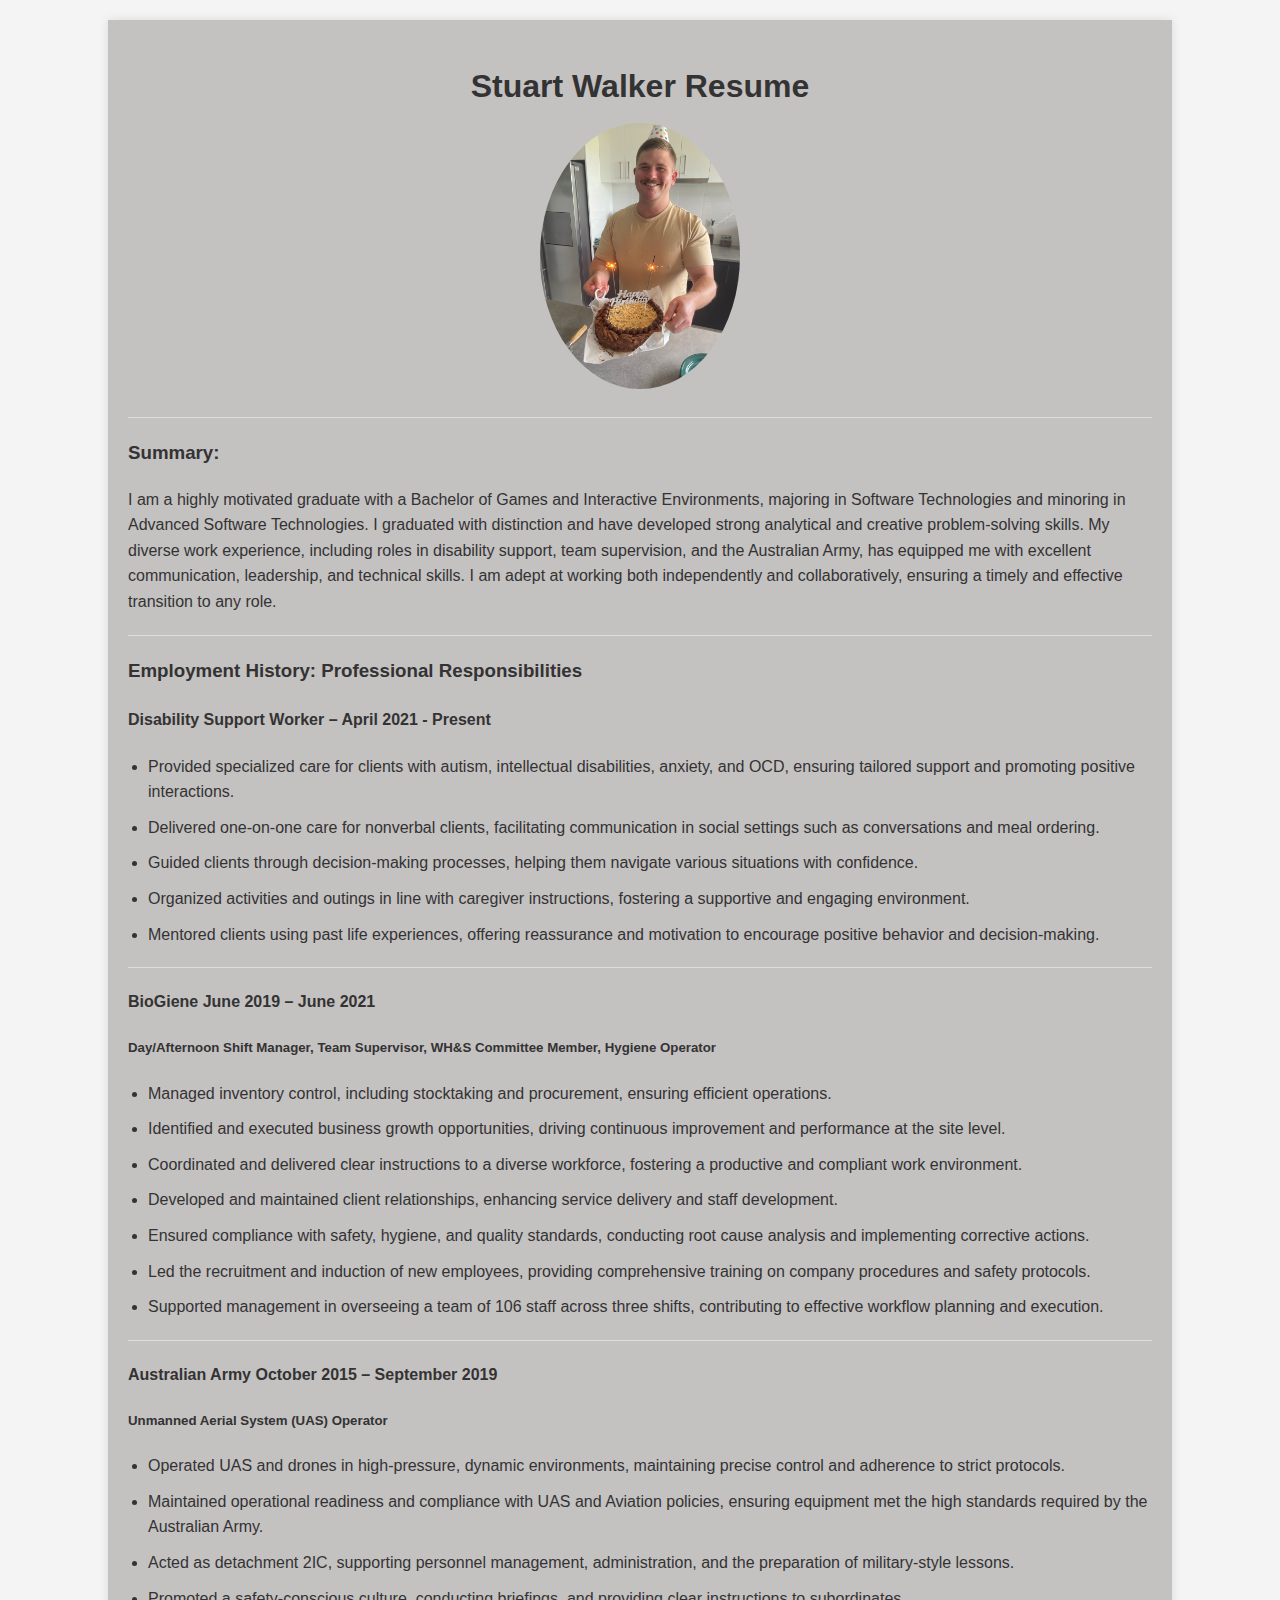
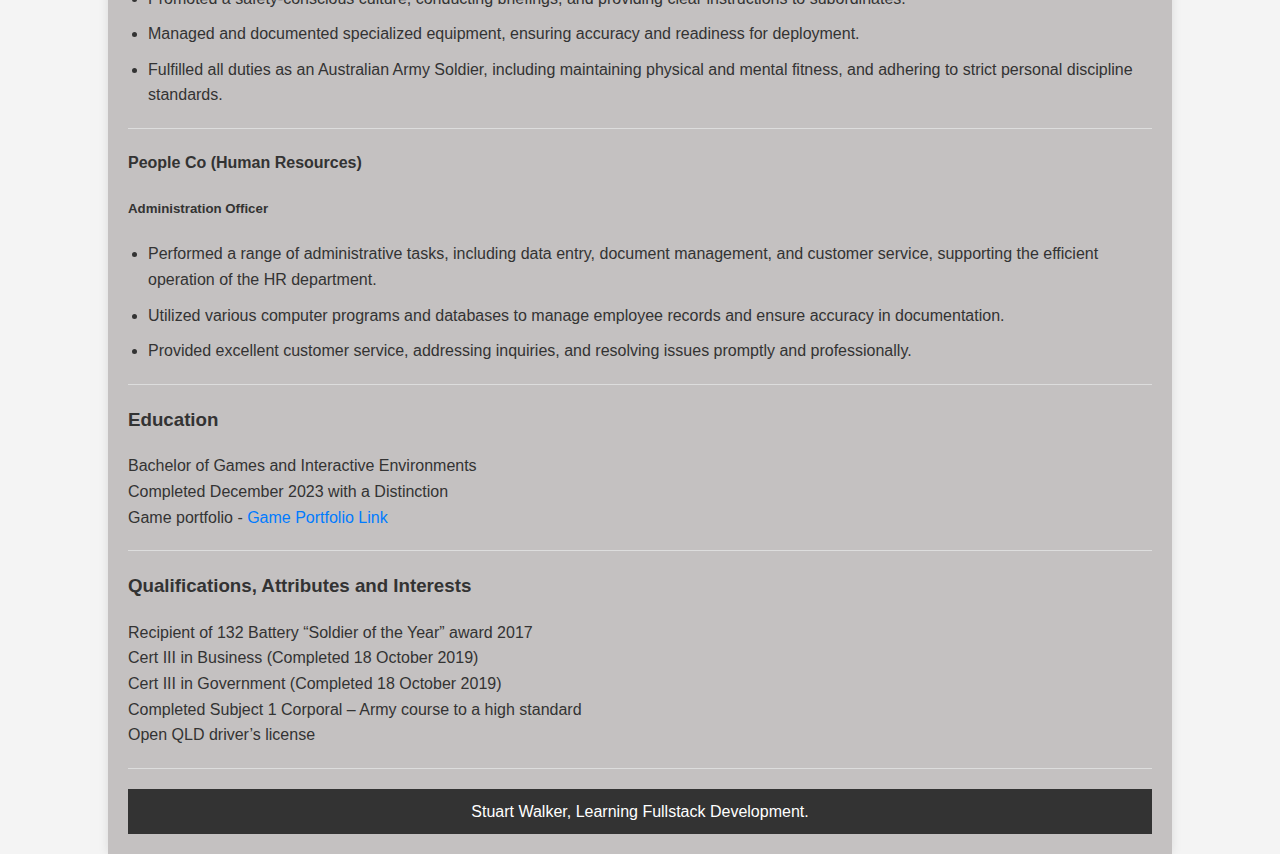
<file: resume/index.html>
<!DOCTYPE html>
<html lang="en">
<head>
    <meta charset="UTF-8">
    <meta name="viewport" content="width=device-width, initial-scale=1.0">
    <title>Stuart Walker Resume</title>
    <link rel="stylesheet" href="styles.css">
</head>
<body>
    <div class="container">
        <header>
            <h1>Stuart Walker Resume</h1>
            <img src="../images/picofme.jpg" width="200" alt="Stuart Walker">
        </header>
        <hr>
        <section>
            <h3>Summary:</h3>
            <p>I am a highly motivated graduate with a Bachelor of Games and Interactive Environments, majoring 
                in Software Technologies and minoring in Advanced Software Technologies. I graduated with 
                distinction and have developed strong analytical and creative problem-solving skills. My diverse 
                work experience, including roles in disability support, team supervision, and the Australian Army, 
                has equipped me with excellent communication, leadership, and technical skills. I am adept at 
                working both independently and collaboratively, ensuring a timely and effective transition to any 
                role.</p>  
        </section>
        <hr>
        <section>
            <h3>Employment History: Professional Responsibilities</h3>
            <h4>Disability Support Worker – April 2021 - Present</h4> 
            <ul>
                <li>Provided specialized care for clients with autism, intellectual disabilities, anxiety, and OCD, ensuring tailored support and promoting positive interactions.</li>
                <li>Delivered one-on-one care for nonverbal clients, facilitating communication in social settings such as conversations and meal ordering.</li>
                <li>Guided clients through decision-making processes, helping them navigate various situations with confidence.</li>
                <li>Organized activities and outings in line with caregiver instructions, fostering a supportive and engaging environment.</li>
                <li>Mentored clients using past life experiences, offering reassurance and motivation to encourage positive behavior and decision-making.</li>
            </ul>
            <hr>
            <h4>BioGiene June 2019 – June 2021</h4>
            <h5>Day/Afternoon Shift Manager, Team Supervisor, WH&S Committee Member, Hygiene Operator</h5>
            <ul>
                <li>Managed inventory control, including stocktaking and procurement, ensuring efficient operations.</li>
                <li>Identified and executed business growth opportunities, driving continuous improvement and performance at the site level.</li>
                <li>Coordinated and delivered clear instructions to a diverse workforce, fostering a productive and compliant work environment.</li>
                <li>Developed and maintained client relationships, enhancing service delivery and staff development.</li>
                <li>Ensured compliance with safety, hygiene, and quality standards, conducting root cause analysis and implementing corrective actions.</li>
                <li>Led the recruitment and induction of new employees, providing comprehensive training on company procedures and safety protocols.</li>
                <li>Supported management in overseeing a team of 106 staff across three shifts, contributing to effective workflow planning and execution.</li>
            </ul>
            <hr>
            <h4>Australian Army October 2015 – September 2019</h4>  
            <h5>Unmanned Aerial System (UAS) Operator</h5>
            <ul>
                <li>Operated UAS and drones in high-pressure, dynamic environments, maintaining precise control and adherence to strict protocols.</li>
                <li>Maintained operational readiness and compliance with UAS and Aviation policies, ensuring equipment met the high standards required by the Australian Army.</li>
                <li>Acted as detachment 2IC, supporting personnel management, administration, and the preparation of military-style lessons.</li>
                <li>Promoted a safety-conscious culture, conducting briefings, and providing clear instructions to subordinates.</li>
                <li>Managed and documented specialized equipment, ensuring accuracy and readiness for deployment.</li>
                <li>Fulfilled all duties as an Australian Army Soldier, including maintaining physical and mental fitness, and adhering to strict personal discipline standards.</li>
            </ul>
            <hr>
            <h4>People Co (Human Resources)</h4>
            <h5>Administration Officer</h5>
            <ul>
                <li>Performed a range of administrative tasks, including data entry, document management, and customer service, supporting the efficient operation of the HR department.</li>
                <li>Utilized various computer programs and databases to manage employee records and ensure accuracy in documentation.</li>
                <li>Provided excellent customer service, addressing inquiries, and resolving issues promptly and professionally.</li>
            </ul>
        </section>
        <hr>
        <section>
            <h3>Education</h3>
            <p>
                Bachelor of Games and Interactive Environments <br>
                Completed December 2023 with a Distinction <br>
                Game portfolio - <a href="https://n10956069.wixsite.com/stuart-walker">Game Portfolio Link</a>
            </p>  
        </section>
        <hr>
        <section>
            <h3>Qualifications, Attributes and Interests</h3>
            <p>
                Recipient of 132 Battery “Soldier of the Year” award 2017 <br>
                Cert III in Business (Completed 18 October 2019)<br>
                Cert III in Government (Completed 18 October 2019)<br>
                Completed Subject 1 Corporal – Army course to a high standard<br>
                Open QLD driver’s license<br>
            </p>
        </section>
        <hr>
        <footer>
            Stuart Walker, Learning Fullstack Development.
        </footer>
    </div>
</body>
</html>
</file>
<file: resume/styles.css>
body {
    font-family: Arial, sans-serif;
    line-height: 1.6;
    margin: 0;
    padding: 0;
    background-color: #f4f4f4;
    color: #333;
}

.container {
    width: 80%;
    margin: auto;
    overflow: hidden;
    background: #c4c1c1;
    padding: 20px;
    box-shadow: 0 0 10px rgba(0, 0, 0, 0.1);
    margin-top: 20px;
}

header {
    text-align: center;
    margin-bottom: 20px;
}

header h1 {
    margin-bottom: 10px;
    color: #333;
}

header img {
    border-radius: 50%;
}

hr {
    border: 0;
    height: 1px;
    background: #ddd;
    margin: 20px 0;
}

h3, h4, h5 {
    color: #333;
}

section {
    margin-bottom: 20px;
}

ul {
    list-style-type: disc;
    margin: 0;
    padding: 0 0 0 20px;
}

ul li {
    margin-bottom: 10px;
}

a {
    color: #007BFF;
    text-decoration: none;
}

a:hover {
    text-decoration: underline;
}

footer {
    text-align: center;
    padding: 10px 0;
    background: #333;
    color: #fff;
    margin-top: 20px;
}

@media (max-width: 768px) {
    .container {
        width: 95%;
    }
}
</file>
